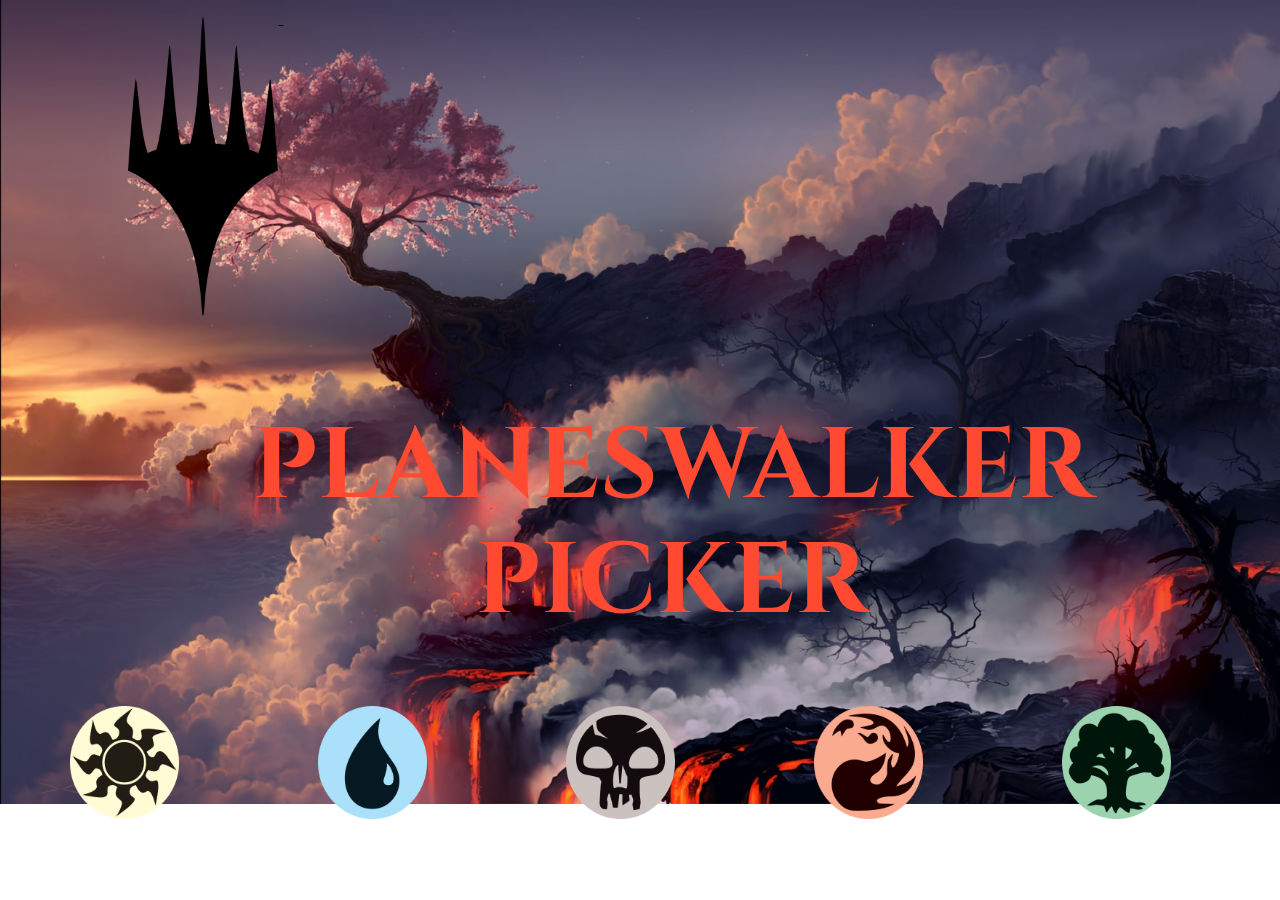
<file: index.html>
<!DOCTYPE html>
<html lang="en">
	<head>
    	<meta charset="utf-8">
    	<meta name="description" content="This app helps youtubers pick the best background color for their videos">
    	<meta name="keywords" content="youtube, background, lights">

		<title>MTG Commander Combo</title>

		<!-- external CSS link -->
		<link rel="preconnect" href="https://fonts.googleapis.com">
		<link rel="preconnect" href="https://fonts.gstatic.com" crossorigin>
		<link href="https://fonts.googleapis.com/css2?family=Cinzel&family=Roboto:wght@300;400&family=Source+Sans+Pro&display=swap" rel="stylesheet">	
		<link rel="stylesheet" href="css/normalize.css">
		<link rel="stylesheet" href="css/style.css"> 

	</head>
	<body>
		
		<img  id="dragonGod" class="mtg normal" src="img/MTG.png">
		<h1>PLANESWALKER PICKER</h1>

		<ul class="container1 normal">
			<li><img  id="ajani" class="pw hidden" src="img/PW/AjaniPW.jpg"></li>
			<li ><img id="jace" class="pw hidden"  src="img/PW/Jace.jpg"></li>
			<li ><img id="lili" class="pw hidden"  src="img/PW/Lili.jpg"></li>
			<li><img  id="chandra" class="pw hidden"  src="img/PW/Chandra.jpg"></li>
			<li><img  id="viv" class="pw hidden" src="img/PW/Vivian.jpg"></li>
			<li ><img id="bolas"class="pw hidden" src="img/PW/Bolas PW.jpg"></li>-
		</ul>
		
		<ul class="container2 normal ">
			<li id="white"><img  class="mana"src="img/mana/plains.png"></li>
			<li id="blue"><img class="mana"src="img/mana/island.png"></li>
			<li id="black"><img class="mana"src="img/mana/swamp.png"></li>
			<li id="red"><img class="mana"src="img/mana/mountain.png"></li>
			<li id="green"><img class="mana"src="img/mana/forest.png"></li>
		</ul>	
		
		
		<script type="text/javascript" src="js/main.js"></script>
	</body>
</html>
</file>
<file: css/style.css>
/******************************************
/* HOT GARBAGE - PLEASE DON'T MIMIC THIS CSS
/*******************************************/

/* Box Model Hack */
*{
  box-sizing: border-box;
}

/******************************************
/* LAYOUT
/*******************************************/

body{

  background-image:url(../img/plane.png) ;
  background-repeat: no-repeat;
  background-size:105%;
  font-family: 'cinzel','roboto', serif;

 
}

h1{
 text-align: center;
 color: #FF4930;
 font-size: 100px;
 float:left;
 margin-left: 5%;
  
}

#dragonGod{
  float:left;
}

.mana{
  height: 100%;
  width: 50%;

}

.container2{
  display:flex;
  flex-direction: row;
  align-content: flex-start;
  justify-content: space-around;
  height: 100%;
  width: 100%;
  margin-top: 35%;
  
}


li{
  padding-left: 30px;
}

ul{
  list-style: none;
}
.mtg{
height: 300px;
width: 150px;
margin-left: 10%;
margin-bottom: 2%;

}



.pw{
  
  height: 300px;
  border-radius: 5%;
 
  
   
}


#ajani{
  float: left;
  clear: left;
  
  
}

#jace{
  float:left;
  clear: left;
  
 }

#lili{ 
  float:left;
  clear: left;
}

#chandra{
  float:left;
  clear: left;
}

#viv{
  float:left;
  clear: left;
}

#bolas{
  float:left;
  clear: left;
}

.hidden{
  display: none;
}
</file>
